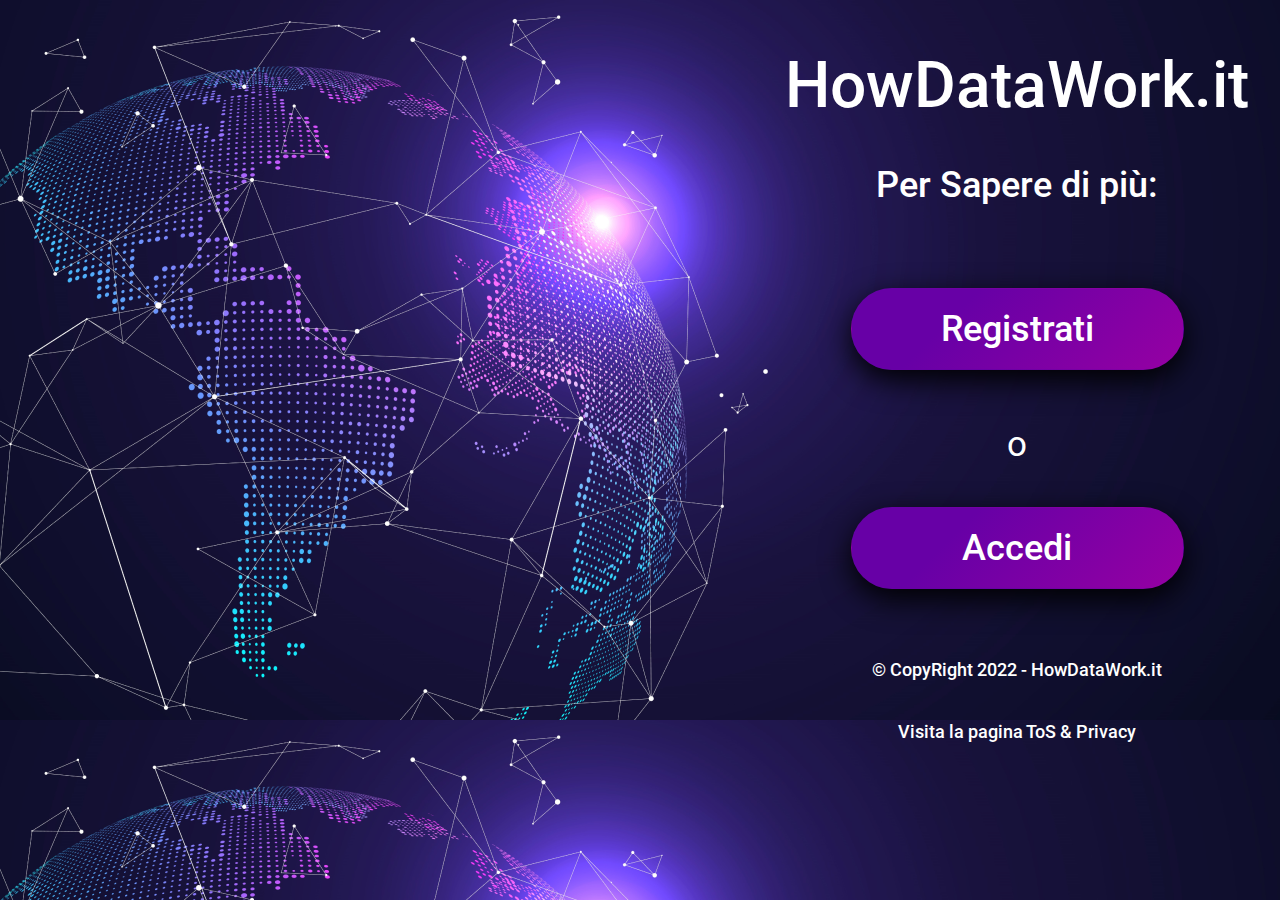
<file: index.html>
<!DOCTYPE html>
<html lang="en">
<head>
  <meta charset="UTF-8">
  <meta http-equiv="X-UA-Compatible" content="IE=edge">
  <meta name="viewport" content="width=device-width, initial-scale=1.0">
  <link rel="stylesheet" href="css/main.css">
  <title>Form</title>
</head>
<body>
  <!--  my header part  -->
  <header class="site-header">
    <div class="header__box">
      <div class="header__wrapper wrapper">
        <div class="wrapper__right-part">
          <h1 class="header__title">
            HowDataWork.it
          </h1>
          <p class="header__desc">
            Per Sapere di più:
          </p>
          <a class="header__link" href="#">
            Registrati
          </a>
          <span class="header__span">
            o
          </span>
          <a class="header__link header__link--sec" href="#">
            Accedi
          </a>

          <div class="hedaer__copy-box">
            <p class="header__desc-copy">
              © CopyRight 2022 - HowDataWork.it
              <br>
              <br>
              <br>
              Visita la pagina ToS & Privacy
            </p>
          </div>
        </div>
      </div>

    </div>
  </header>
  <!--   my header part finished -->
  


  <script src="./js/main.js"></script>
</body>

</html>
</file>
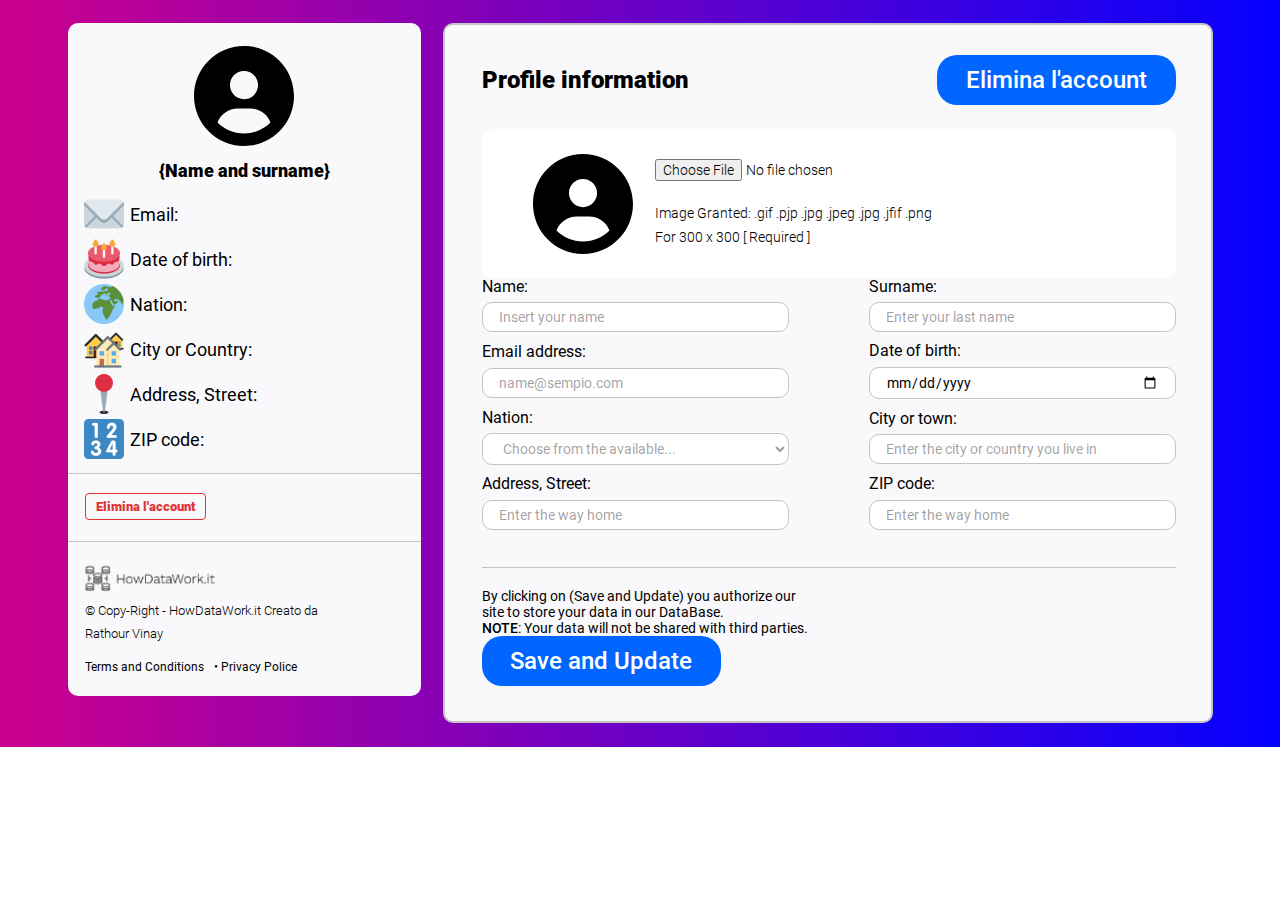
<file: information.html>
<!DOCTYPE html>
<html lang="en">
<head>
  <meta charset="UTF-8">
  <meta http-equiv="X-UA-Compatible" content="IE=edge">
  <meta name="viewport" content="width=device-width, initial-scale=1.0">
  <link rel="stylesheet" href="css/main.css">
  <title>Form</title>
</head>
<body>
  <main class="site-main">
    <section class="site-main__information information">
      <h1 class="information__title visually-hidden">
        Welcome to change your data
      </h1>
      <div class="container">
        <div class="information__inner">
          <div class="information__data">
            <h2 class="information__subtitle visually-hidden">
              There is your data
            </h2>
            <!-- Retina image -->
            <img class="information__user-img" src="./images/user-information.svg"
            width="100"
            height="100"
            alt="User's image">
            <output class="information__user-name js-information__user-name">
              {Name and surname}
            </output>
            <ul class="information__list">
              <li class="information__item">
                Email:
                <output class="information__item-incoming js-information__item-incoming"></output>
              </li>
              <li class="information__item information__item--cake">
                Date of birth:
                <output class="information__item-incoming js-information__item-incoming--cake"></output>
              </li>
              <li class="information__item information__item--globe">
                Nation:
                <output class="information__item-incoming js-information__item-incoming--globe"></output>
              </li>
              <li class="information__item information__item--houses">
                City or Country:
                <output class="information__item-incoming js-information__item-incoming--houses"></output>
              </li>
              <li class="information__item information__item--pin">
                Address, Street:
                <output class="information__item-incoming js-information__item-incoming--pin"></output>
              </li>
              <li class="information__item information__item--numbers">
                ZIP code:
                <output class="information__item-incoming js-information__item-incoming--number"></output>
              </li>
            </ul>
            <button class="information__btn" type="button">Elimina l'account</button>
            <a href="./index.html" class="site-logo">
              <!-- Retina image -->
              <img class="" src="./images/logo-information.png"
              width="146"
              height="43"
              alt="Site logo"
              srcset="./images/logo-information.png  1x, ./images/logo-information@2x.png  2x">
            </a>
            <div class="information__copyright-wrapper">
              <p class="information__copyright">
                © Copy-Right - HowDataWork.it Creato da Rathour Vinay
              </p>
            </div>
            <ul class="information__privacy-list">
              <li class="information__privacy-item">
                <a class="information__privacy-link" href="#">Terms and Conditions</a>
              </li>
              <li class="information__privacy-item">
                <a class="information__privacy-link" href="#"> • Privacy Police</a>
              </li>
            </ul>
          </div>
          <div class="information__profile profile">
            <div class="profile__inner">
              <h2 class="profile__subtitle">Profile information</h2>
              <button class="profile__btn information__btn" type="button">Elimina l'account</button>
              <div class="profile__user">
                <!-- Retina image -->
                <img class="profile__profile-img" src="./images/user-profile.svg"
                width="100"
                height="100"
                alt="User's image">
                <div class="profile__user-inner">
                  <form class="profile__form js-profile__form">
                    <input class="profile__input js-profile__input" type="file" lang="english">
                  </form>
                  <span class="profile__data">
                    Image Granted: .gif .pjp .jpg .jpeg .jpg .jfif .png <br>  
                    For 300 x 300 [ Required ]
                  </span>
                </div>
              </div>
            </div>
            <form class="profile__main-form js-profile__main-form">
              <label class="profile__label">
                Name:
                <input class="profile__main-input js-profile__main-input-name" type="text" name="user_name" minlength="8" maxlength="60" placeholder="Insert your name" aria-label="Insert your name" required>
              </label>
              <label class="profile__label">
                Surname:
                <input class="profile__main-input js-profile__main-input-surname" type="text" name="user_last_name" minlength="8" maxlength="60" placeholder="Enter your last name" aria-label="Enter your last name">
              </label>
              <label class="profile__label">
                Email address:
                <input class="profile__main-input js-profile__main-input-email" type="email" name="user_email" minlength="5" maxlength="60" placeholder="name@sempio.com" aria-label="Enter your email address" required>
              </label>
              <label class="profile__label">
                Date of birth:
                <input class="profile__main-input js-profile__main-input-date" type="date" name="user_date" placeholder="gg/mm/aaaa" aria-label="Enter your date birth" required>
              </label>
              <label class="profile__label">
                Nation:
                <select class="profile__select js-profile__select" name="user">
                  <option value="USA" selected hidden aria-label="Choose from the available">Choose from the available...</option>
                  <option value="USA" aria-label="USA">America</option>
                  <option value="RU" aria-label="RU">Russia</option>
                  <option value="JP" aria-label="JP">Japan</option>
                </select>
              </label>
              <label class="profile__label">
                City or town:
                <input class="profile__main-input js-profile__main-input-town" type="text" name="user_town" minlength="2" maxlength="60" placeholder="Enter the city or country you live in" aria-label="Enter the city or country you live in" required>
              </label>
              <label class="profile__label">
                Address, Street:
                <input class="profile__main-input js-profile__main-input-address" type="text" name="user_address" minlength="2" maxlength="60" placeholder="Enter the way home" aria-label="Enter the way home">
              </label>
              <label class="profile__label">
                ZIP code:
                <input class="profile__main-input js-profile__main-input-code" type="number" name="user_zip_code" min="1" maxlength="6" placeholder="Enter the way home" aria-label="Enter the way home" required>
              </label>
              <div class="profile__main-form-inner">
                <div class="profile__desc-wrapper">
                  <p class="profile__desc">
                    By clicking on (Save and Update) you authorize our site to store your data in our DataBase.<br>
                    <strong class="profile__str">NOTE</strong>: Your data will not be shared with third parties.
                  </p>
                </div>
                <button class="profile__btn" type="submit">Save and Update</button>
              </div>
            </form>
          </div>
        </div>
      </div>
    </section>
  </main>


  <script src="./js/information.js"></script>
</body>
</html>
</file>
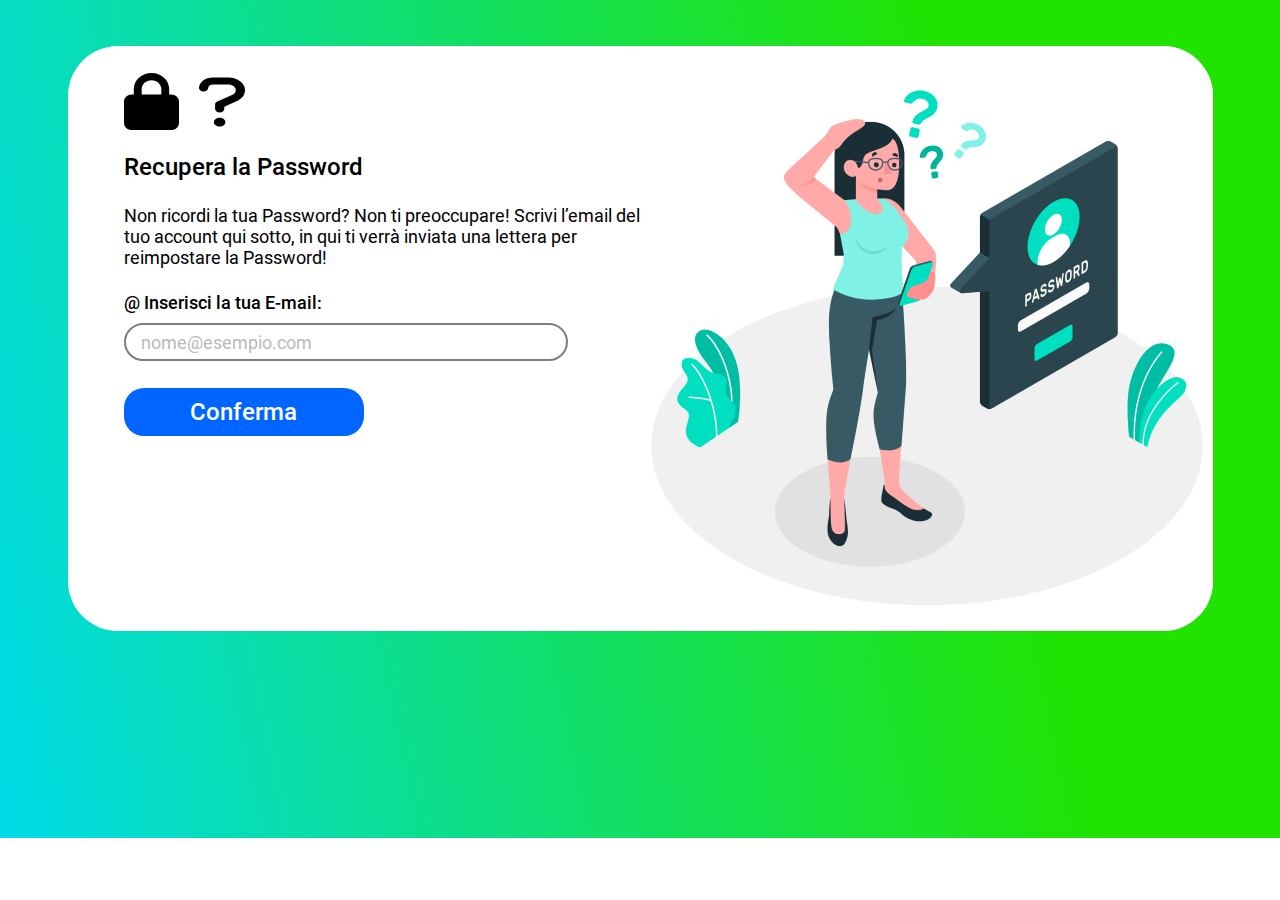
<file: last.index.html>
<!DOCTYPE html>
<html lang="en">

<head>
    <meta charset="UTF-8">
    <meta http-equiv="X-UA-Compatible" content="IE=edge">
    <meta name="viewport" content="width=device-width, initial-scale=1.0">
    <link rel="stylesheet" href="css/main.css">
    <title>Form</title>
</head>

<body>
    <!--   my header part finished -->
    <!--  my last text started -->
    <section class="last">
        <div class="container">
            <div class="last__inner">
                <div class="last__left-part">
                    <h3 class="last__title">
                        Recupera la Password
                    </h3>
                    <p class="last__desc">
                        Non ricordi la tua Password? Non ti preoccupare! Scrivi l’email del tuo account qui sotto, in
                        qui ti verrà
                        inviata una lettera per reimpostare la Password!
                    </p>
                    <form class="last__form" action="http://echo.htmlacademy.ru/courses" method="get">
                        <label class="last__label">
                            @ Inserisci la tua E-mail:
                            <input class="last__input" type="email" re placeholder="nome@esempio.com" required name="useremail">
                        </label>
                        <button class="last__button" type="submit">
                            Conferma
                        </button>
                    </form>
                </div>
                <div class="last__right-part">
                    <img src="/images/pasword.png" width="572" height="585" alt="password image girl for"
                        class="last__img">
                </div>
            </div>
        </div>
    </section>
    <!--  my last text finished -->
    <script src="js/last.main.js"></script>
</body>

</html>
</file>
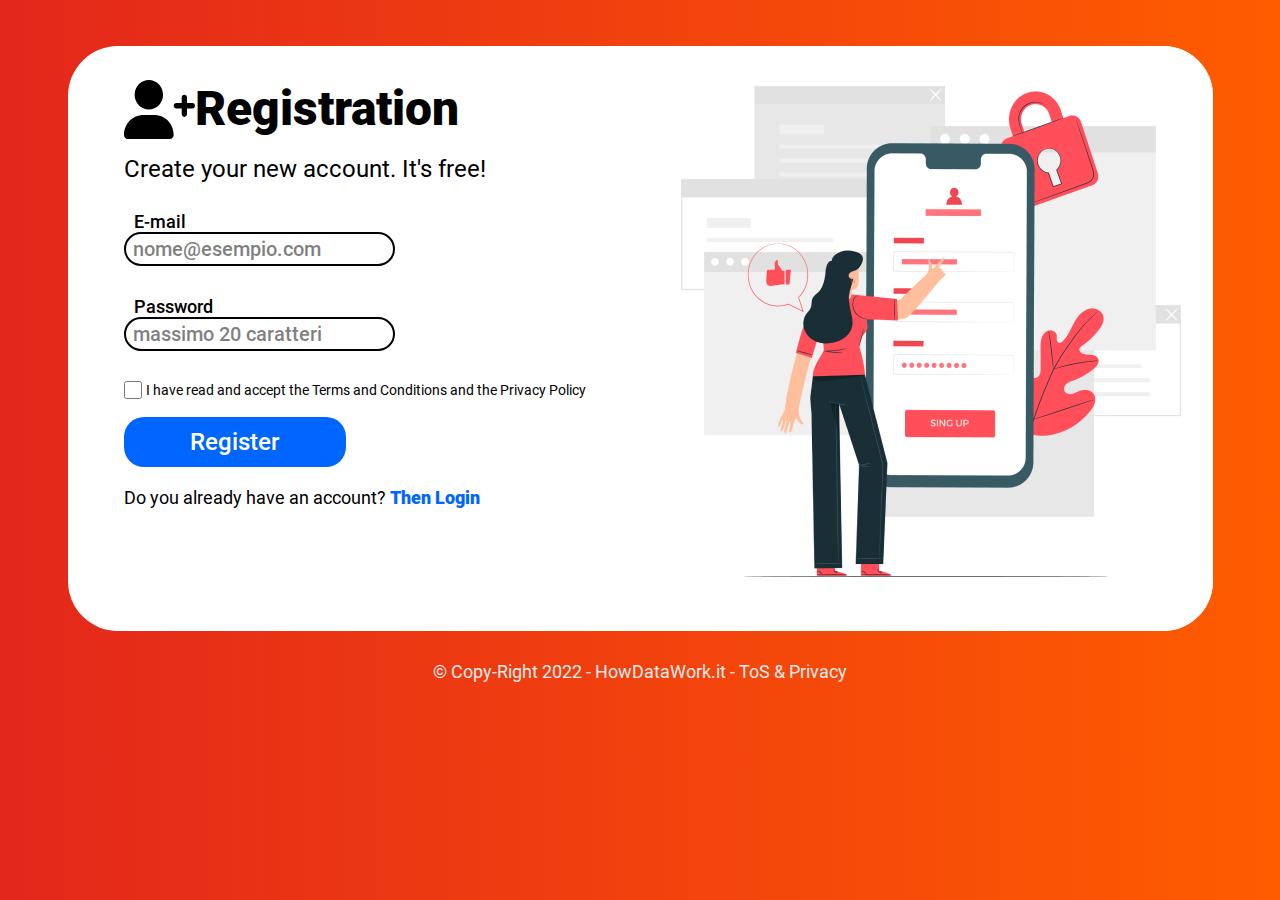
<file: register.html>
<!DOCTYPE html>
<html lang="en">
<head>
  <meta charset="UTF-8">
  <meta http-equiv="X-UA-Compatible" content="IE=edge">
  <meta name="viewport" content="width=device-width, initial-scale=1.0">
  <link rel="stylesheet" href="css/main.css">
  <title>Document</title>
</head>
<body>
  
  <section class="register">
    <div class="container">
      <div class="register__wrapper">
        <div class="register__small-wrapper">
          <div class="register__inner">
            <h2 class="register__title">
              Registration
            </h2>
            <p class="register__desc">
              Create your new account. It's free!
            </p>
            <form class="register__form" action="http://echo.htmlacademy.ru/" method="POST" >
              <label class="register__label">
                <span class="register__span">
                  E-mail
                </span>
                <input class="register__input js-register__input-email" name="user_email" type="text" placeholder="nome@esempio.com" aria-label="enter email" minlength="5" maxlength="100" required>
              </label>
              <label class="register__label">
                <span class="register__span">
                  Password
                </span>
                <input class="register__input js-register__input-password" name="user_password" type="password" placeholder="massimo 20 caratteri" aria-label="enter password" required>
                
              </label>
              <label class="">
                <input class="register__chckbox js-register__input-checkbox" type="checkbox"  name="user_choise">
                <span class="register__checkbox-span">
                  I have read and accept the Terms and Conditions and the Privacy Policy
                </span>
              </label>
              <button class="register__btn" type="submit">Register</button>
            </form>
            <p class="register__desc-account">
              Do you already have an account?
              <a class="register__desc-span" href="#">
                Then Login
              </a>
            </p>
          </div>
          <img src="./images/registerimg.png" alt="registeration section">
        </div>
        <p class="register__bottom-desc">
          © Copy-Right 2022 - HowDataWork.it - ToS & Privacy
        </p>
      </div>
    </div>
  </section>


  <script src="./js/main.js"></script>
</body>
</html>
</file>
<file: css/main.css>
/*! normalize.css v8.0.1 | MIT License | github.com/necolas/normalize.css */
html {
  line-height: 1.15;
  -webkit-text-size-adjust: 100%;
}

body {
  margin: 0;
}

main {
  display: block;
}

h1 {
  font-size: 2em;
  margin: 0.67em 0;
}

hr {
  -webkit-box-sizing: content-box;
          box-sizing: content-box;
  height: 0;
  overflow: visible;
}

pre {
  font-family: monospace, monospace;
  font-size: 1em;
}

a {
  background-color: transparent;
}

abbr[title] {
  border-bottom: none;
  text-decoration: underline;
  -webkit-text-decoration: underline dotted;
          text-decoration: underline dotted;
}

b, strong {
  font-weight: bolder;
}

code, kbd, samp {
  font-family: monospace, monospace;
  font-size: 1em;
}

small {
  font-size: 80%;
}

sub, sup {
  font-size: 75%;
  line-height: 0;
  position: relative;
  vertical-align: baseline;
}

sub {
  bottom: -0.25em;
}

sup {
  top: -0.5em;
}

img {
  border-style: none;
}

button, input, optgroup, select, textarea {
  font-family: inherit;
  font-size: 100%;
  line-height: 1.15;
  margin: 0;
}

button, input {
  overflow: visible;
}

button, select {
  text-transform: none;
}

button, [type=button], [type=reset], [type=submit] {
  -webkit-appearance: button;
}

button::-moz-focus-inner, [type=button]::-moz-focus-inner, [type=reset]::-moz-focus-inner, [type=submit]::-moz-focus-inner {
  border-style: none;
  padding: 0;
}

button:-moz-focusring, [type=button]:-moz-focusring, [type=reset]:-moz-focusring, [type=submit]:-moz-focusring {
  outline: 1px dotted ButtonText;
}

fieldset {
  padding: 0.35em 0.75em 0.625em;
}

legend {
  -webkit-box-sizing: border-box;
          box-sizing: border-box;
  color: inherit;
  display: table;
  max-width: 100%;
  padding: 0;
  white-space: normal;
}

progress {
  vertical-align: baseline;
}

textarea {
  overflow: auto;
}

[type=checkbox], [type=radio] {
  -webkit-box-sizing: border-box;
          box-sizing: border-box;
  padding: 0;
}

[type=number]::-webkit-inner-spin-button, [type=number]::-webkit-outer-spin-button {
  height: auto;
}

[type=search] {
  -webkit-appearance: textfield;
  outline-offset: -2px;
}

[type=search]::-webkit-search-decoration {
  -webkit-appearance: none;
}

::-webkit-file-upload-button {
  -webkit-appearance: button;
  font: inherit;
}

details {
  display: block;
}

summary {
  display: list-item;
}

template {
  display: none;
}

[hidden] {
  display: none;
}

:root {
  --main-white-color: #fff;
  --main-font-familiy: Roboto,sans-serif;
  --main-black-color: #000;
}

@font-face {
  font-family: "Roboto";
  font-weight: 300;
  font-display: swap;
  src: url("../fonts/robotolight.woff2") format("woff2"), url("../fonts/robotolight.woff") format("woff");
}
@font-face {
  font-family: "Roboto";
  font-weight: 400;
  font-display: swap;
  src: url("../fonts/robotoregular.woff2") format("woff2"), url("../fonts/robotoregular.woff") format("woff");
}
@font-face {
  font-family: "Roboto";
  font-weight: 500;
  font-display: swap;
  src: url("../fonts/robotomedium.woff2") format("woff2"), url("../fonts/robotomedium.woff") format("woff");
}
@font-face {
  font-family: "Roboto";
  font-weight: 900;
  font-display: swap;
  src: url("../fonts/robotoextrabold.woff2") format("woff2"), url("../fonts/robotoextrabold.woff") format("woff");
}
* {
  -webkit-box-sizing: border-box;
          box-sizing: border-box;
}

html {
  height: 100%;
}

img {
  display: block;
  height: auto;
}

body {
  display: -webkit-box;
  display: -ms-flexbox;
  display: flex;
  -webkit-box-orient: vertical;
  -webkit-box-direction: normal;
      -ms-flex-direction: column;
          flex-direction: column;
  height: 100%;
  font-family: "Roboto", "Arial", sans-serif;
}

main {
  -webkit-box-flex: 1;
      -ms-flex-positive: 1;
          flex-grow: 1;
}

.visually-hidden {
  position: relative;
  width: 1px;
  height: 1px;
  border: none;
  margin: -1px;
  padding: 0;
  overflow: hidden;
  clip: rect(0 0 0 0);
}

.container {
  max-width: 1185px;
  width: 100%;
  margin: 0 auto;
  padding: 0 20px;
}

.site-header {
  background: linear-gradient(135deg, #6700a6 31.25%, #9600a3 100%);
}

.header__box {
  max-width: 1600px;
  width: 100%;
  height: 100vh;
  margin: 0 auto;
  background-image: url("/images/header-bg.png");
  background-size: 100%;
}

.header__wrapper {
  display: -webkit-box;
  display: -ms-flexbox;
  display: flex;
  -webkit-box-pack: justify;
      -ms-flex-pack: justify;
          justify-content: space-between;
  -webkit-box-align: center;
      -ms-flex-align: center;
          align-items: center;
  -webkit-box-orient: horizontal;
  -webkit-box-direction: normal;
      -ms-flex-direction: row;
          flex-direction: row;
}

.wrapper__right-part {
  display: -webkit-box;
  display: -ms-flexbox;
  display: flex;
  -webkit-box-pack: start;
      -ms-flex-pack: start;
          justify-content: start;
  -webkit-box-align: center;
      -ms-flex-align: center;
          align-items: center;
  -webkit-box-orient: vertical;
  -webkit-box-direction: normal;
      -ms-flex-direction: column;
          flex-direction: column;
  margin-left: auto;
  padding: 48px 31px;
}

.header__title {
  margin: 0;
  margin-bottom: 41px;
  color: var(--main-white-color);
  text-align: center;
  font-family: var(--main-font-familiy);
  font-size: 64px;
  font-style: normal;
  font-weight: 500;
  line-height: normal;
}

.header__desc {
  margin: 0;
  margin-bottom: 82px;
  color: var(--main-white-color);
  text-align: center;
  font-family: var(--main-font-familiy);
  font-size: 36px;
  font-style: normal;
  font-weight: 500;
  line-height: normal;
}

.header__link {
  display: block;
  max-width: 333px;
  width: 100%;
  margin: 0 auto;
  margin-bottom: 55px;
  padding: 19px;
  color: var(--main-white-color);
  text-align: center;
  font-family: var(--main-font-familiy);
  font-size: 36px;
  font-style: normal;
  font-weight: 500;
  line-height: normal;
  border-radius: 50px;
  border: 1px solid rgba(0, 0, 0, 0);
  background: linear-gradient(135deg, #6700a6 31.25%, #9600a3 100%);
  -webkit-box-shadow: 0px 10px 30px 0px #000;
          box-shadow: 0px 10px 30px 0px #000;
  text-decoration: none;
}

.header__link--sec {
  margin-bottom: 71px;
}

.header__span {
  color: var(--main-white-color);
  font-size: 35px;
  margin-bottom: 42px;
}

.hedaer__copy-box {
  max-width: 304px;
  width: 100%;
  min-height: 61px;
  height: 100%;
}

.header__desc-copy {
  margin: 0;
  color: var(--main-white-color);
  text-align: center;
  font-family: var(--main-font-familiy);
  font-size: 18px;
  font-style: normal;
  font-weight: 500;
}

.last {
  background: linear-gradient(258deg, #20e300 23.65%, #00dbe9 100%);
  padding-top: 46px;
  padding-bottom: 207px;
}

.last__inner {
  display: -webkit-box;
  display: -ms-flexbox;
  display: flex;
  -webkit-box-pack: justify;
      -ms-flex-pack: justify;
          justify-content: space-between;
  -webkit-box-align: start;
      -ms-flex-align: start;
          align-items: start;
  -webkit-box-orient: horizontal;
  -webkit-box-direction: normal;
      -ms-flex-direction: row;
          flex-direction: row;
  border-radius: 50px;
  background: #fff;
}

.last__left-part {
  padding-top: 27px;
  padding-left: 56px;
  display: -webkit-box;
  display: -ms-flexbox;
  display: flex;
  -webkit-box-pack: justify;
      -ms-flex-pack: justify;
          justify-content: space-between;
  -webkit-box-align: start;
      -ms-flex-align: start;
          align-items: start;
  -webkit-box-orient: vertical;
  -webkit-box-direction: normal;
      -ms-flex-direction: column;
          flex-direction: column;
}

.last__title {
  margin: 0;
  margin-bottom: 24px;
  color: var(--main-black-color);
  font-family: var(--main-font-familiy);
  font-size: 24px;
  font-style: normal;
  font-weight: 500;
  line-height: normal;
}

.last__title::before {
  display: block;
  width: 121px;
  height: 67px;
  margin-bottom: 13px;
  widows: inherit;
  background-image: url("/images/look.svg");
  background-size: contain;
  background-repeat: no-repeat;
  background-position: left top;
  content: "";
}

.last__desc {
  margin: 0;
  margin-bottom: 24px;
  color: var(--main-black-color);
  font-family: var(--main-font-familiy);
  font-size: 18px;
  font-style: normal;
  font-weight: 400;
  line-height: normal;
}

.last__form {
  display: -webkit-box;
  display: -ms-flexbox;
  display: flex;
  -webkit-box-pack: start;
      -ms-flex-pack: start;
          justify-content: start;
  -webkit-box-align: start;
      -ms-flex-align: start;
          align-items: start;
  -webkit-box-orient: vertical;
  -webkit-box-direction: normal;
      -ms-flex-direction: column;
          flex-direction: column;
}

.last__label {
  margin: 0;
  color: var(--main-black-color);
  font-family: var(--main-font-familiy);
  font-size: 18px;
  font-style: normal;
  font-weight: 500;
  line-height: normal;
  display: -webkit-box;
  display: -ms-flexbox;
  display: flex;
  -webkit-box-pack: justify;
      -ms-flex-pack: justify;
          justify-content: space-between;
  -webkit-box-align: start;
      -ms-flex-align: start;
          align-items: start;
  -webkit-box-orient: vertical;
  -webkit-box-direction: normal;
      -ms-flex-direction: column;
          flex-direction: column;
}

.last__input {
  min-width: 444px;
  margin-top: 10px;
  margin-bottom: 27px;
  min-height: 38px;
  height: 100%;
  border-radius: 50px;
  border: 2px solid #000;
  opacity: 0.5;
  background: rgba(255, 255, 255, 0);
  padding-left: 15px;
  padding-right: 15px;
  outline: none;
}

.last__button {
  max-width: 240px;
  width: 100%;
  min-height: 22px;
  height: 100%;
  padding: 10px;
  color: var(--main-white-color);
  text-align: center;
  font-family: var(--main-font-familiy);
  font-size: 24px;
  font-style: normal;
  font-weight: 500;
  line-height: normal;
  border-radius: 20px;
  background: #06f;
  border: transparent;
}

.last__img {
  border-radius: 0 50px 50px 0;
}

.invalid {
  border: 1px solid red;
}

.register {
  height: 100vh;
  padding-top: 46px;
  padding-bottom: 27px;
  background: -webkit-gradient(linear, right top, left top, from(#FF5C00), to(#E3271B));
  background: linear-gradient(270deg, #FF5C00 0%, #E3271B 100%);
}

.register__small-wrapper {
  display: -webkit-box;
  display: -ms-flexbox;
  display: flex;
  -webkit-box-pack: justify;
      -ms-flex-pack: justify;
          justify-content: space-between;
  -webkit-box-align: start;
      -ms-flex-align: start;
          align-items: flex-start;
  -webkit-box-orient: horizontal;
  -webkit-box-direction: normal;
      -ms-flex-direction: row;
          flex-direction: row;
  margin-bottom: 30px;
  background-color: #fff;
  border-radius: 50px;
}

.register__inner {
  padding: 34px 0px 106px 56px;
}

.register__title {
  display: -webkit-box;
  display: -ms-flexbox;
  display: flex;
  -webkit-box-pack: start;
      -ms-flex-pack: start;
          justify-content: flex-start;
  -webkit-box-align: start;
      -ms-flex-align: start;
          align-items: flex-start;
  -webkit-box-orient: horizontal;
  -webkit-box-direction: normal;
      -ms-flex-direction: row;
          flex-direction: row;
  margin-top: 0;
  margin-bottom: 16px;
  font-size: 48px;
  font-weight: 800;
  line-height: normal;
  letter-spacing: normal;
  color: #000;
}

.register__title::before {
  display: block;
  width: 71px;
  height: 59px;
  background-repeat: no-repeat;
  background-position: center;
  content: "";
  background-image: url(../../images/registerbefore.svg);
  display: block;
}

.register__desc {
  margin-top: 0;
  margin-bottom: 28px;
  font-size: 24px;
  font-weight: 400;
  line-height: normal;
  letter-spacing: normal;
  color: #000;
}

.register__span {
  margin-top: 0;
  margin-bottom: 0px;
  font-size: 18px;
  font-weight: 500;
  line-height: normal;
  letter-spacing: normal;
  display: block;
  color: #000;
  padding-left: 10px;
}

.register__input {
  margin-top: 0;
  margin-bottom: 30px;
  font-size: 20px;
  font-weight: 500;
  line-height: normal;
  letter-spacing: normal;
  display: block;
  max-width: 444px;
  padding: 3px;
  padding-left: 7px;
  color: #000;
  border-radius: 50px;
  border: 2px solid #000;
  background: rgb(255, 255, 255);
}

.register__input::-webkit-input-placeholder {
  color: rgba(0, 0, 0, 0.5019607843);
}

.register__input::-moz-placeholder {
  color: rgba(0, 0, 0, 0.5019607843);
}

.register__input:-ms-input-placeholder {
  color: rgba(0, 0, 0, 0.5019607843);
}

.register__input::-ms-input-placeholder {
  color: rgba(0, 0, 0, 0.5019607843);
}

.register__input::placeholder {
  color: rgba(0, 0, 0, 0.5019607843);
}

.register__chckbox {
  display: inline-block;
  width: 18px;
  height: 18px;
  vertical-align: text-bottom;
}

.register__checkbox-span {
  margin-top: 0;
  margin-bottom: 19px;
  font-size: 14px;
  font-weight: 400;
  line-height: normal;
  letter-spacing: normal;
  display: inline-block;
  color: #000;
}

.register__btn {
  margin-top: 0;
  margin-bottom: 20px;
  font-size: 24px;
  font-weight: 500;
  line-height: normal;
  letter-spacing: normal;
  display: block;
  max-width: 222px;
  width: 100%;
  padding: 10px;
  text-align: center;
  color: #fff;
  border-radius: 20px;
  border: 1px solid transparent;
  background-color: #06F;
}

.register__desc-account {
  margin-top: 0;
  margin-bottom: 0px;
  font-size: 18px;
  font-weight: 400;
  line-height: normal;
  letter-spacing: normal;
  color: #000;
}

.register__desc-span {
  margin-top: 0;
  margin-bottom: 0px;
  font-size: 18px;
  font-weight: 600;
  line-height: normal;
  letter-spacing: normal;
  color: #06F;
  text-decoration: none;
}

.register__bottom-desc {
  margin-top: 0;
  margin-bottom: 0px;
  font-size: 18px;
  font-weight: 400;
  line-height: normal;
  letter-spacing: normal;
  color: #eaeaea;
  text-align: center;
}

.information {
  padding: 24px 0;
  background-image: -webkit-gradient(linear, left top, right top, color-stop(2.19%, #c80090), to(#0500ff));
  background-image: linear-gradient(90deg, #c80090 2.19%, #0500ff 100%);
}

.information__inner {
  display: -webkit-box;
  display: -ms-flexbox;
  display: flex;
  -webkit-box-align: start;
      -ms-flex-align: start;
          align-items: flex-start;
  -webkit-column-gap: 22px;
     -moz-column-gap: 22px;
          column-gap: 22px;
}

.information__data {
  max-width: 353px;
  width: 100%;
  padding-top: 24px;
  padding-bottom: 21px;
  background-color: #f9f9fb;
  border-radius: 10px;
}

.information__user-img {
  margin: 0 auto 6px;
}

.information__user-name {
  display: block;
  margin-bottom: 4px;
  font-size: 18px;
  font-weight: 600;
  line-height: 38px;
  text-align: center;
}

.information__list {
  margin-top: 0;
  margin-bottom: 0;
  padding: 0 16px;
  list-style: none;
  text-align: left;
  border-bottom: 1px solid #c4c4c4;
}

.information__item {
  display: -webkit-box;
  display: -ms-flexbox;
  display: flex;
  -webkit-box-align: center;
      -ms-flex-align: center;
          align-items: center;
  margin-bottom: 5px;
  font-size: 18px;
  font-weight: 400;
  line-height: 19px;
}
.information__item:last-child {
  margin-bottom: 14px;
}
.information__item::before {
  display: block;
  width: 40px;
  height: 40px;
  background-repeat: no-repeat;
  background-position: center;
  content: "";
  margin-right: 6px;
  background-image: url("../../images/letter-information.png");
}

.information__item--cake::before {
  background-image: url("../../images/cake-information.png");
}

.information__item--globe::before {
  background-image: url("../../images/globe-information.png");
}

.information__item--houses::before {
  background-image: url("../../images/houses-information.png");
}

.information__item--pin::before {
  background-image: url("../../images/pin-information.png");
}

.information__item--numbers::before {
  background-image: url("../../images/numbers-information.png");
}

.information__btn {
  min-width: 121px;
  margin: 19px 0 21px 17px;
  padding: 0;
  font-size: 13px;
  font-weight: 600;
  line-height: 25px;
  color: #e03434;
  text-align: center;
  background-color: transparent;
  border: 1px solid #e03434;
  border-radius: 4px;
}

.site-logo {
  display: block;
  padding-top: 14px;
  padding-left: 7px;
  border-top: 1px solid #c4c4c4;
}

.information__copyright-wrapper {
  max-width: 236px;
  margin-bottom: 12px;
  margin-left: 17px;
}

.information__copyright {
  margin: 0;
  font-size: 13px;
  font-weight: 300;
  line-height: 23px;
}

.information__privacy-list {
  display: -webkit-box;
  display: -ms-flexbox;
  display: flex;
  -webkit-box-align: center;
      -ms-flex-align: center;
          align-items: center;
  margin-top: 0;
  margin-bottom: 0;
  margin-left: 17px;
  padding-left: 0;
  -webkit-column-gap: 10px;
     -moz-column-gap: 10px;
          column-gap: 10px;
  list-style: none;
}

.information__privacy-link {
  color: #000;
  font-size: 12px;
  font-weight: 400;
  text-decoration: none;
}

.information__profile {
  padding: 30px 35px 35px 37px;
  background-color: #f9f9fb;
  border: 2px solid #c4c4c4;
  border-radius: 10px;
  -webkit-box-flex: 1;
      -ms-flex-positive: 1;
          flex-grow: 1;
}

.profile__inner {
  display: -webkit-box;
  display: -ms-flexbox;
  display: flex;
  -webkit-box-pack: justify;
      -ms-flex-pack: justify;
          justify-content: space-between;
  -webkit-box-align: center;
      -ms-flex-align: center;
          align-items: center;
  -ms-flex-wrap: wrap;
      flex-wrap: wrap;
  row-gap: 24px;
}

.profile__subtitle {
  margin-top: 0;
  margin-bottom: 0;
  font-size: 24px;
  font-weight: 600;
  line-height: 30px;
  letter-spacing: normal;
}

.profile__btn {
  margin: 0;
}

.profile__user {
  display: -webkit-box;
  display: -ms-flexbox;
  display: flex;
  -webkit-box-align: center;
      -ms-flex-align: center;
          align-items: center;
  -webkit-column-gap: 22px;
     -moz-column-gap: 22px;
          column-gap: 22px;
  -webkit-box-flex: 1;
      -ms-flex-positive: 1;
          flex-grow: 1;
  padding: 25px 37px 24px 51px;
  background-color: #fff;
  border-radius: 10px;
}

.profile__form {
  max-width: 464px;
  width: 100%;
  height: 29px;
  margin-bottom: 13px;
}

.profile__input {
  font-family: "Roboto", "Arial", sans-serif;
  font-size: 14px;
  font-weight: 300;
}

.profile__data {
  display: inline-block;
  font-size: 14px;
  font-weight: 300;
  line-height: 24px;
}

.profile__main-form {
  display: -webkit-box;
  display: -ms-flexbox;
  display: flex;
  -webkit-box-pack: justify;
      -ms-flex-pack: justify;
          justify-content: space-between;
  -webkit-box-align: center;
      -ms-flex-align: center;
          align-items: center;
  -ms-flex-wrap: wrap;
      flex-wrap: wrap;
  row-gap: 10px;
}

.profile__label {
  display: -webkit-box;
  display: -ms-flexbox;
  display: flex;
  -webkit-box-orient: vertical;
  -webkit-box-direction: normal;
      -ms-flex-direction: column;
          flex-direction: column;
  row-gap: 6px;
  max-width: 307px;
  width: 100%;
}

.profile__main-input {
  padding: 6px 16px;
  font-size: 14px;
  font-weight: 400;
  color: #000;
  border: 1px solid #c4c4c4;
  border-radius: 10px;
  background: #fff;
}
.profile__main-input::-webkit-input-placeholder {
  color: rgba(0, 0, 0, 0.3803921569);
}
.profile__main-input::-moz-placeholder {
  color: rgba(0, 0, 0, 0.3803921569);
}
.profile__main-input:-ms-input-placeholder {
  color: rgba(0, 0, 0, 0.3803921569);
}
.profile__main-input::-ms-input-placeholder {
  color: rgba(0, 0, 0, 0.3803921569);
}
.profile__main-input::placeholder {
  color: rgba(0, 0, 0, 0.3803921569);
}

.profile__select {
  padding: 6px 16px;
  font-size: 14px;
  font-weight: 400;
  color: rgba(0, 0, 0, 0.3803921569);
  border: 1px solid #c4c4c4;
  border-radius: 10px;
  background: #fff;
}

.profile__main-form-inner {
  -webkit-box-flex: 1;
      -ms-flex-positive: 1;
          flex-grow: 1;
  margin-top: 27px;
  padding-top: 20px;
  border-top: 1px solid #c4c4c4;
}

.profile__desc-wrapper {
  max-width: 326px;
}

.profile__desc {
  margin-top: 0;
  margin-bottom: 0;
  font-size: 14px;
  font-weight: 400;
  line-height: normal;
  letter-spacing: normal;
}

.profile__str {
  font-weight: 500;
}

.profile__btn {
  display: inline-block;
  min-width: 239px;
  padding: 0;
  background-color: #06f;
  font-size: 24px;
  font-weight: 500;
  line-height: 50px;
  color: #fff;
  border: none;
  border-radius: 20px;
}/*# sourceMappingURL=main.css.map */
</file>
